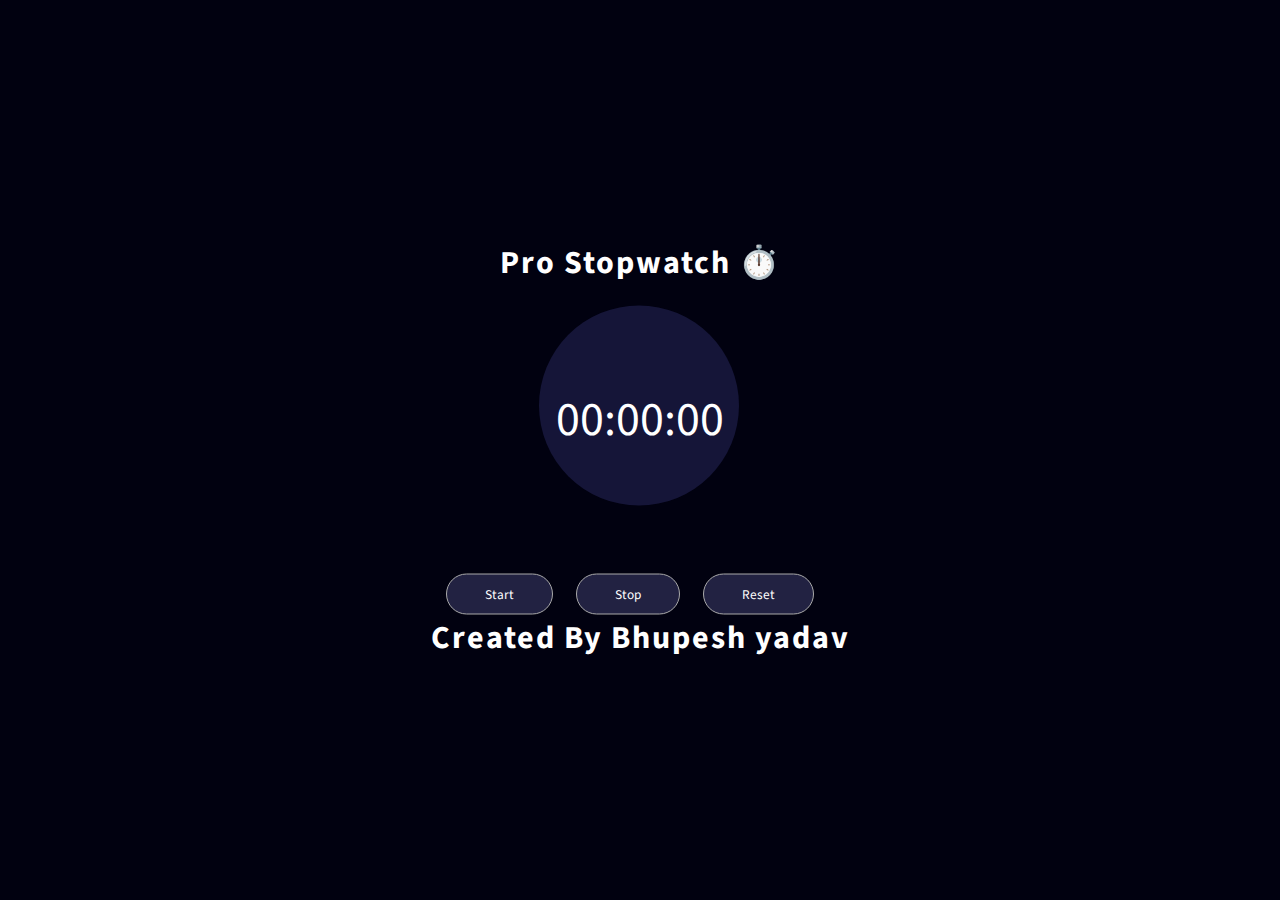
<file: index.html>
<!DOCTYPE html>
<html lang="en">
<head>
    <meta charset="UTF-8">
    <meta name="viewport" content="width=device-width, initial-scale=1.0">
    <title>Pro_Stopwatch</title>
    <link rel="stylesheet" href="style.css">
</head>
<body>
    <div class="container">
        <div class="wrapper">
            <h1 id="headline"> Pro Stopwatch ⏱️</h1>
            <p>
                <span class="mins">00</span>:<span class="seconds">00</span>:<span class="tens">00</span>
            </p> <br>
            <button class="btn-start">Start</button>
            <button class="btn-stop">Stop</button>
            <button class="btn-reset">Reset</button>
            <h1 id="headline">Created By Bhupesh yadav</h1>
        </div>
    </div>
    <script src="myscript.js"></script>
</body>
</html>
</file>
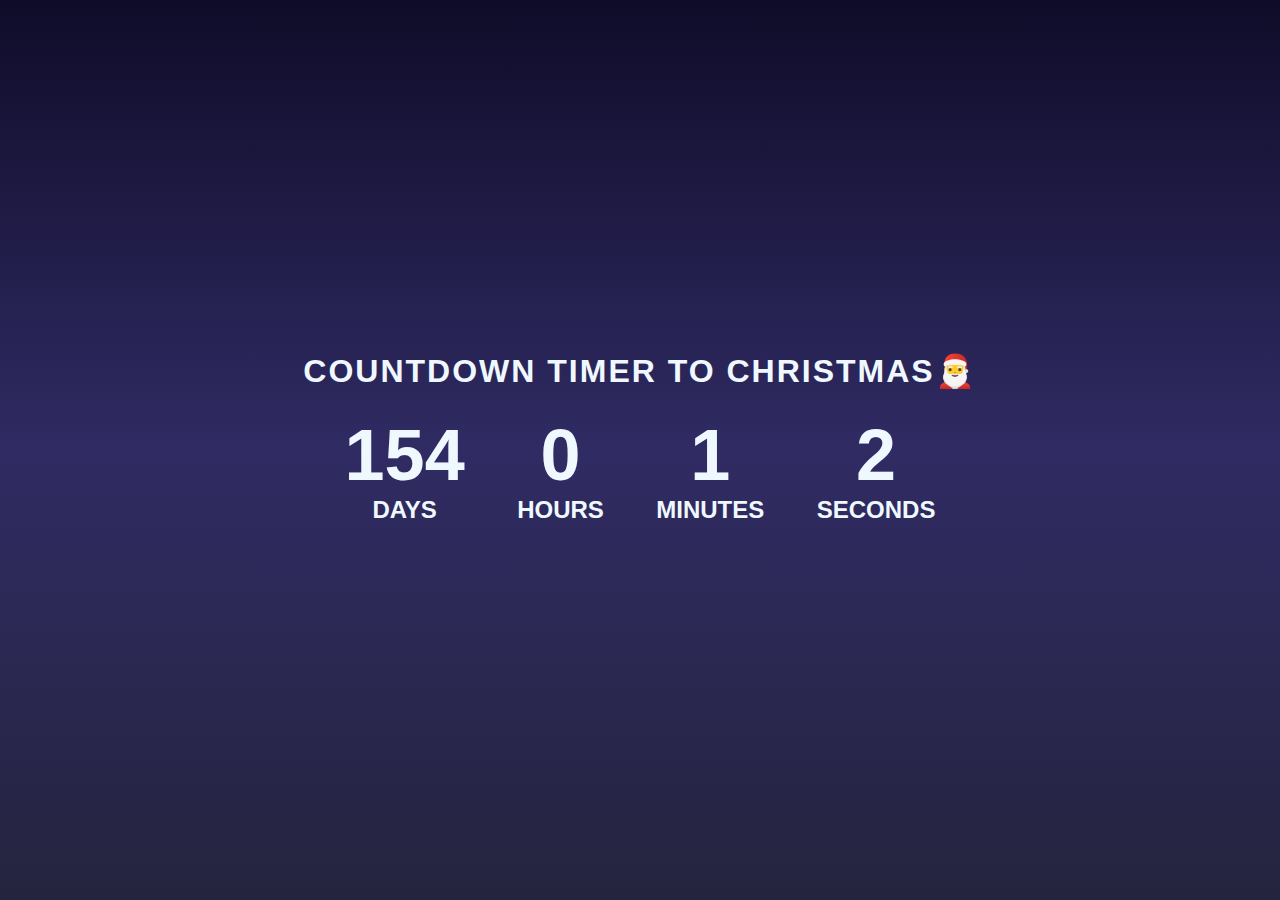
<file: src/index1.html>
<!DOCTYPE html>
<html lang="en">

<head>
	<meta charset="UTF-8">
	<meta http-equiv="X-UA-Compatible"content="IE=edge">
	<meta name="viewport" content="width=device-width, initial-scale=1.0">
	<title>Pro_Timer</title>
	<link rel="stylesheet" href="style1.css">
</head>
<body>

    <div class="container">
        <h1 id="headline">Countdown Timer to Christmas🎅</h1>
        <div id="countdown">
          <ul>
            <li><span id="days"></span>days</li>
            <li><span id="hours"></span>Hours</li>
            <li><span id="minutes"></span>Minutes</li>
            <li><span id="seconds"></span>Seconds</li>
          </ul>
        </div>
        <div id="content" class="emoji">
          <span>❄️</span>
          <span>🎉</span>
          <span>❄️</span>
        </div>
      </div>
      <script src="script1.js"></script>

</body>
</file>
<file: style.css>
@import url('https://fonts.googleapis.com/css2?family=Source+Sans+Pro:wght@400;600&display=swap');
*{
    margin: 0;
    padding: 0;
    font-family: 'Source Sans Pro', sans-serif;
}
.container{
    background-color: #010110;
    height: 100vh;
    width: 100%;
    text-align: center;
    position: absolute;
}
.wrapper{
    position: relative;
    top: 50%;
    left: 50%;
    transform: translate(-50%,-50%);
}
.wrapper p{
    position: relative;
    display: inline-block;
    color: #ffffff;
    z-index: 9999;
    font-size: 48px;
    margin-bottom: 120px;
}
.wrapper p::before{
    content: '';
    position: absolute;
    width: 200px;
    height: 200px;
    background-color: #151538;
    z-index: -1;
    border-radius: 50%;
	left: -10%;
    top: -118%;
    animation-name: shine;
    animation-duration: 3s;
    animation-iteration-count: infinite;
}
@keyframes shine{
    0%,100%{
        box-shadow: 0px 0px 32px -12px rgba(246, 180, 0, .5);
    }
    50%{
        box-shadow: 0px 0px 32px 3px rgba(246, 180, 0, .5);
    }
}
button{
    background-color: #222242;
    padding: 10px 38px;
    border: 1px solid #A9A9A9;
    border-radius: 28px;
    color: #fff;
    transition: all .2s ease;
    outline: 0;
}
button:not(:last-child){
    margin-right: 20px;
}
button:hover,
button:focus
{
    border-color: #F6B400;
    color: #F6B400;
    box-shadow: 0px 4px 27px -12px #F6B400;
}

h1 {
    font-weight: normal;
    letter-spacing: .125rem;
    color:#fff;
    font-weight: bold;
    margin-bottom: 100px;
    transition: all .2s ease;
    outline: 0;
  }
  h1:hover,
  h1:focus
  {
      color: #F6B400;
  }
</file>
<file: src/style1.css>
:root {
    --smaller: .75;
  }
  
  * {
    box-sizing: border-box;
    margin: 0;
    padding: 0;
  }
  
  html, body {
    height: 100%;
    margin: 0;
  }
  
  body {
    align-items: center;
    background: linear-gradient(to bottom, #0f0c29, #302b63, #24243e);
    display: flex;
    font-family: -apple-system, 
      BlinkMacSystemFont, 
      "Segoe UI", 
      Roboto, 
      Oxygen-Sans, 
      Ubuntu, 
      Cantarell, 
      "Helvetica Neue", 
      sans-serif;
  }
  
  .container {
    color: #333;
    margin: 0 auto;
    text-align: center;
  }
  
  h1 {
    font-weight: normal;
    letter-spacing: .125rem;
    text-transform: uppercase;
    color:aliceblue;
    font-weight: bold;
  }
  
  li {
    display: inline-block;
    font-size: 1.5em;
    list-style-type: none;
    padding: 1em;
    text-transform: uppercase;
    color:aliceblue;
    font-weight: bold;
  }
  
  li span {
    display: block;
    font-size: 4.5rem;
    color:aliceblue;
    font-weight: bold;
  }
  
  .emoji {
    display: none;
    padding: 1rem;
  }
  
  .emoji span {
    font-size: 4rem;
    padding: 0 .5rem;
  }
  
  @media all and (max-width: 768px) {
    h1 {
      font-size: calc(1.5rem * var(--smaller));
    }
    
    li {
      font-size: calc(1.125rem * var(--smaller));
    }
    
    li span {
      font-size: calc(3.375rem * var(--smaller));
    }
  }
</file>
